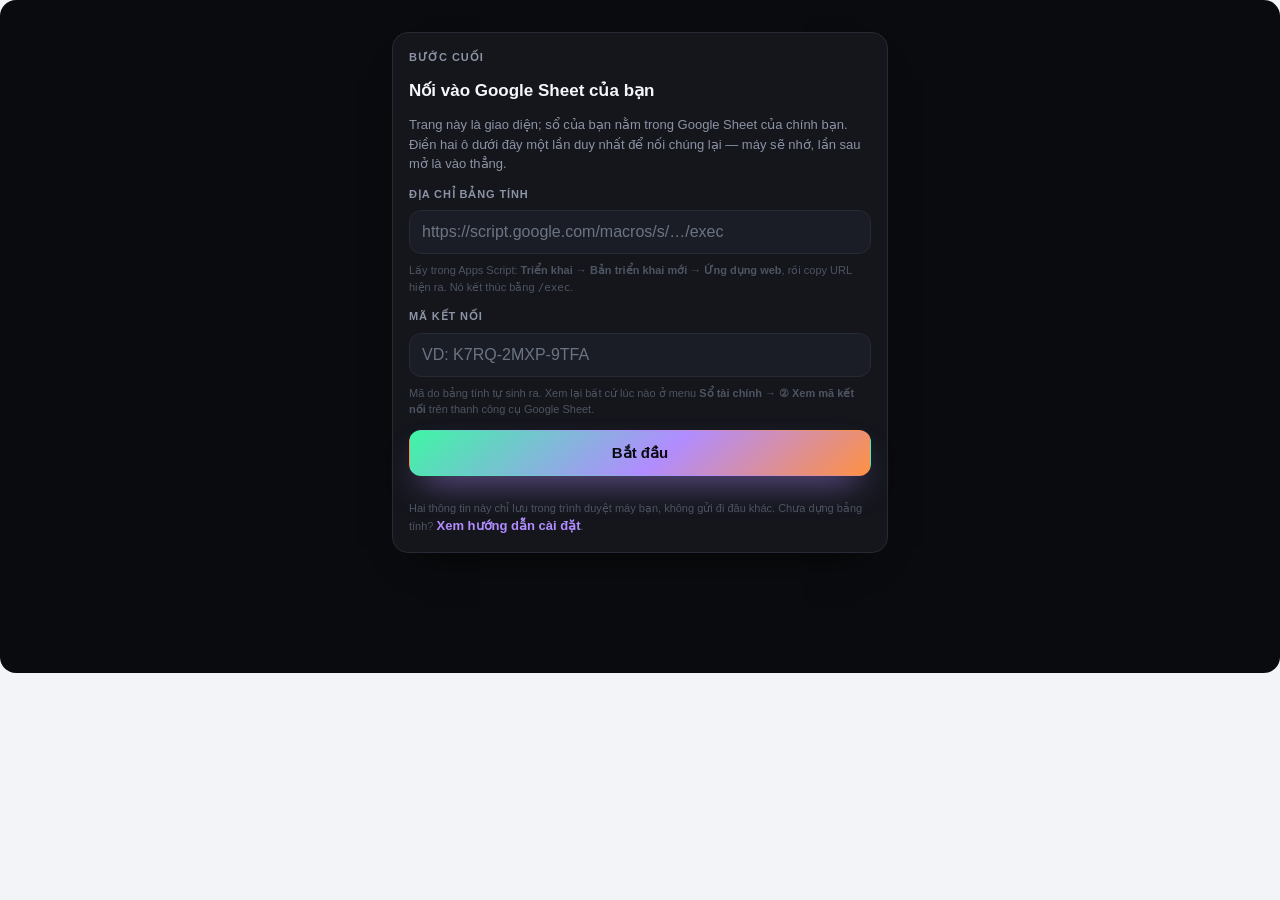
<file: index.html>
<!doctype html>
<html lang="vi">
<head>
<meta charset="utf-8">
<meta name="viewport" content="width=device-width, initial-scale=1">
<title>Sổ tài chính</title>
<!-- GitHub Pages serves this repo from its root, but the app itself lives in
     /sheet-lite/. Without this file the URL shown in Settings → Pages is a
     bare 404, which reads as "the deployment is broken". Pages can't do a
     server-side redirect, so this is the standard meta+JS stand-in, with a
     real link as the fallback if both are blocked. -->
<link rel="canonical" href="sheet-lite/">
<meta http-equiv="refresh" content="0; url=sheet-lite/">
<style>
  body {
    margin: 0; min-height: 100vh;
    display: grid; place-items: center;
    font-family: -apple-system, BlinkMacSystemFont, "Segoe UI", Roboto, sans-serif;
    background: #f4f4f2; color: #1a1d23;
  }
  @media (prefers-color-scheme: dark) { body { background: #14161a; color: #e6e8ec; } }
  .box { text-align: center; padding: 2rem; }
  a { color: #3f5175; font-weight: 600; }
  @media (prefers-color-scheme: dark) { a { color: #93a7cf; } }
</style>
</head>
<body>
  <div class="box">
    <p>Đang mở Sổ tài chính…</p>
    <p><a href="sheet-lite/">Bấm vào đây nếu trang không tự chuyển</a></p>
  </div>
  <script>location.replace("sheet-lite/");</script>
</body>
</html>
</file>
<file: sheet-lite/assets/app.css>
/* =========================================================================
   So tai chinh - design system
   -------------------------------------------------------------------------
   One column, phone first. The brand colour deliberately RECEDES so the
   semantic money colours - brick for chi, pine for thu, steel for chuyen
   khoan - are the loudest thing on screen. Every figure is set in a tabular
   monospace so columns of dong line up everywhere; prose stays in the system
   UI face, which also gives full Vietnamese diacritic coverage with no
   webfont to download.

   THEME MODEL - two independent axes, deliberately kept separate:
     data-theme   light | dark | (absent = follow the OS)
     data-palette indigo (default) | ocean | classic
   Keeping them apart is what lets someone pick "cổ điển, tối" rather than
   forcing six hand-written combinations on the user. It does mean each
   palette needs four blocks; the specificity ladder that makes those land in
   the right order is spelled out where the palettes are defined below.
   ========================================================================= */

:root {
  --font-ui: -apple-system, BlinkMacSystemFont, "Segoe UI", Roboto, "Helvetica Neue", sans-serif;
  --font-num: ui-monospace, "SF Mono", SFMono-Regular, "JetBrains Mono", Menlo, Consolas, monospace;

  --step--2: 0.6875rem;
  --step--1: 0.8125rem;
  --step-0: 0.9375rem;
  --step-1: 1.0625rem;
  --step-2: 1.375rem;
  --step-3: 1.875rem;
  --step-4: 2.5rem;

  --space-1: 0.25rem;
  --space-2: 0.5rem;
  --space-3: 0.75rem;
  --space-4: 1rem;
  --space-5: 1.5rem;
  --space-6: 2rem;

  --radius: 1rem;
  --radius-sm: 0.75rem;
  --radius-xs: 0.5rem;
  --radius-pill: 999px;

  /* Light ground: a faintly cool paper, not pure white, so dense numerals
     don't glare and a white card still separates from the page behind it. */
  --bg: #f3f4f7;
  --surface: #ffffff;
  --surface-sunk: #eef0f4;
  --ink: #12141a;
  --ink-soft: #5b6472;
  --ink-faint: #8b93a1;
  --hairline: #e3e6eb;

  --brand: #4f46e5;
  --brand-soft: #eceafe;
  --brand-ink: #4338ca;
  --on-brand: #ffffff;

  --out: #b4442e;
  --out-soft: #fceeea;
  --in: #2f6f4e;
  --in-soft: #e8f4ed;
  --transfer: #4a6b8a;
  --transfer-soft: #ecf1f6;
  --warn: #a8760f;
  --warn-soft: #fbf2df;

  /* Multi-layer and soft rather than one hard drop: a near-transparent wide
     halo under a tight contact shadow is what reads as "lifted paper" instead
     of "box with a grey edge". */
  --shadow-1: 0 1px 2px rgba(18, 20, 26, 0.04), 0 2px 8px rgba(18, 20, 26, 0.04);
  --shadow-2: 0 2px 4px rgba(18, 20, 26, 0.05), 0 8px 20px rgba(18, 20, 26, 0.07);
  --shadow-brand: 0 4px 10px rgba(79, 70, 229, 0.28), 0 12px 28px rgba(79, 70, 229, 0.2);
  --shadow-bar: 0 -1px 0 var(--hairline), 0 -8px 24px rgba(18, 20, 26, 0.06);
  --shadow-pop: 0 12px 40px rgba(18, 20, 26, 0.2);

  color-scheme: light;
}

@media (prefers-color-scheme: dark) {
  :root {
    --bg: #0f1115;
    --surface: #171a21;
    --surface-sunk: #1f232c;
    --ink: #f2f4f8;
    --ink-soft: #98a2b3;
    --ink-faint: #6f7889;
    --hairline: #2a2f3a;

    --brand: #818cf8;
    --brand-soft: #232842;
    --brand-ink: #a5b0ff;
    --on-brand: #0f1115;

    --out: #e07a5f;
    --out-soft: #2f2019;
    --in: #6bbf8a;
    --in-soft: #172a20;
    --transfer: #7fa8cf;
    --transfer-soft: #1b2430;
    --warn: #e0b34a;
    --warn-soft: #2c2413;

    --shadow-1: 0 1px 2px rgba(0, 0, 0, 0.4);
    --shadow-2: 0 2px 6px rgba(0, 0, 0, 0.45), 0 10px 24px rgba(0, 0, 0, 0.3);
    --shadow-brand: 0 4px 12px rgba(129, 140, 248, 0.3);
    --shadow-bar: 0 -1px 0 var(--hairline), 0 -8px 24px rgba(0, 0, 0, 0.35);
    --shadow-pop: 0 16px 48px rgba(0, 0, 0, 0.6);
    color-scheme: dark;
  }
}

/* The in-page toggle stamps data-theme on the root and must win over the
   media query in BOTH directions, so each theme is redefined explicitly. */
:root[data-theme="light"] {
  --bg: #f3f4f7; --surface: #ffffff; --surface-sunk: #eef0f4;
  --ink: #12141a; --ink-soft: #5b6472; --ink-faint: #8b93a1; --hairline: #e3e6eb;
  --brand: #4f46e5; --brand-soft: #eceafe; --brand-ink: #4338ca; --on-brand: #ffffff;
  --out: #b4442e; --out-soft: #fceeea; --in: #2f6f4e; --in-soft: #e8f4ed;
  --transfer: #4a6b8a; --transfer-soft: #ecf1f6; --warn: #a8760f; --warn-soft: #fbf2df;
  --shadow-1: 0 1px 2px rgba(18, 20, 26, 0.04), 0 2px 8px rgba(18, 20, 26, 0.04);
  --shadow-2: 0 2px 4px rgba(18, 20, 26, 0.05), 0 8px 20px rgba(18, 20, 26, 0.07);
  --shadow-brand: 0 4px 10px rgba(79, 70, 229, 0.28), 0 12px 28px rgba(79, 70, 229, 0.2);
  --shadow-bar: 0 -1px 0 var(--hairline), 0 -8px 24px rgba(18, 20, 26, 0.06);
  --shadow-pop: 0 12px 40px rgba(18, 20, 26, 0.2);
  color-scheme: light;
}

:root[data-theme="dark"] {
  --bg: #0f1115; --surface: #171a21; --surface-sunk: #1f232c;
  --ink: #f2f4f8; --ink-soft: #98a2b3; --ink-faint: #6f7889; --hairline: #2a2f3a;
  --brand: #818cf8; --brand-soft: #232842; --brand-ink: #a5b0ff; --on-brand: #0f1115;
  --out: #e07a5f; --out-soft: #2f2019; --in: #6bbf8a; --in-soft: #172a20;
  --transfer: #7fa8cf; --transfer-soft: #1b2430; --warn: #e0b34a; --warn-soft: #2c2413;
  --shadow-1: 0 1px 2px rgba(0, 0, 0, 0.4);
  --shadow-2: 0 2px 6px rgba(0, 0, 0, 0.45), 0 10px 24px rgba(0, 0, 0, 0.3);
  --shadow-brand: 0 4px 12px rgba(129, 140, 248, 0.3);
  --shadow-bar: 0 -1px 0 var(--hairline), 0 -8px 24px rgba(0, 0, 0, 0.35);
  --shadow-pop: 0 16px 48px rgba(0, 0, 0, 0.6);
  color-scheme: dark;
}

/* ---------------------------------------------------------------- palettes
   A palette only ever restates the BRAND family and the two page grounds -
   never the money colours, which have to mean the same thing in every skin.

   Specificity ladder, and why each rung is shaped the way it is:
     :root[data-palette=x]                     (0,2,0) - beats the plain
       :root[data-theme=light] rule above only because it comes later.
     :root[data-palette=x][data-theme=light]   (0,3,0) - needed so an
       explicitly-light page still picks up the palette when the OS is dark.
     media dark + :not([data-theme=light])     (0,3,0) - the :not both raises
       specificity above the plain dark rule AND stops a dark OS from
       overriding someone who explicitly chose light. */
:root[data-palette="ocean"],
:root[data-palette="ocean"][data-theme="light"] {
  --brand: #0e7490; --brand-soft: #e0f2f7; --brand-ink: #0b5f77; --on-brand: #ffffff;
  --bg: #f1f6f8; --surface-sunk: #e6eff3;
  --shadow-brand: 0 4px 10px rgba(14, 116, 144, 0.28), 0 12px 28px rgba(14, 116, 144, 0.18);
}

@media (prefers-color-scheme: dark) {
  :root[data-palette="ocean"]:not([data-theme="light"]) {
    --brand: #4dd0e1; --brand-soft: #10303a; --brand-ink: #7ae0ee; --on-brand: #06181d;
    --bg: #0c1418; --surface: #121c21; --surface-sunk: #17252c;
    --shadow-brand: 0 4px 12px rgba(77, 208, 225, 0.28);
  }
}

:root[data-palette="ocean"][data-theme="dark"] {
  --brand: #4dd0e1; --brand-soft: #10303a; --brand-ink: #7ae0ee; --on-brand: #06181d;
  --bg: #0c1418; --surface: #121c21; --surface-sunk: #17252c;
  --shadow-brand: 0 4px 12px rgba(77, 208, 225, 0.28);
}

/* "Cổ điển": warm paper and ink instead of cool grey - closer to a paper
   ledger than to a fintech app, which is the whole point of offering it. */
:root[data-palette="classic"],
:root[data-palette="classic"][data-theme="light"] {
  --brand: #7a5c2e; --brand-soft: #f3ece0; --brand-ink: #5e4622; --on-brand: #ffffff;
  --bg: #f6f2ea; --surface: #fffdf9; --surface-sunk: #efe9dd; --hairline: #e2dacb;
  --ink: #211d17; --ink-soft: #5f574a; --ink-faint: #8e8676;
  --shadow-brand: 0 4px 10px rgba(122, 92, 46, 0.24), 0 12px 28px rgba(122, 92, 46, 0.16);
}

@media (prefers-color-scheme: dark) {
  :root[data-palette="classic"]:not([data-theme="light"]) {
    --brand: #d4b483; --brand-soft: #2c2417; --brand-ink: #e3c99f; --on-brand: #1a1409;
    --bg: #16130f; --surface: #1e1a15; --surface-sunk: #26211a; --hairline: #332c23;
    --ink: #f2ece1; --ink-soft: #a99e8c; --ink-faint: #7d7365;
    --shadow-brand: 0 4px 12px rgba(212, 180, 131, 0.24);
  }
}

:root[data-palette="classic"][data-theme="dark"] {
  --brand: #d4b483; --brand-soft: #2c2417; --brand-ink: #e3c99f; --on-brand: #1a1409;
  --bg: #16130f; --surface: #1e1a15; --surface-sunk: #26211a; --hairline: #332c23;
  --ink: #f2ece1; --ink-soft: #a99e8c; --ink-faint: #7d7365;
  --shadow-brand: 0 4px 12px rgba(212, 180, 131, 0.24);
}

* { box-sizing: border-box; }

/* Nothing may push the page sideways. Long full-length amounts (now that
   figures are spelled out rather than abbreviated) and long category names
   are the usual culprits, and a flex child defaults to min-width:auto, which
   refuses to shrink below its content and quietly overflows the card. */
html, body { max-width: 100%; overflow-x: clip; }

html { -webkit-text-size-adjust: 100%; }

body {
  margin: 0;
  font-family: var(--font-ui);
  font-size: var(--step-0);
  line-height: 1.5;
  background: var(--bg);
  color: var(--ink);
  -webkit-font-smoothing: antialiased;
}

:focus-visible {
  outline: 2px solid var(--brand);
  outline-offset: 2px;
  border-radius: var(--radius-sm);
}

@media (prefers-reduced-motion: reduce) {
  *, *::before, *::after {
    animation-duration: 0.001ms !important;
    transition-duration: 0.001ms !important;
  }
}

.hidden { display: none !important; }

/* ------------------------------------------------------------- typography */

h1, h2, h3 { margin: 0; font-weight: 650; text-wrap: balance; }
h1 { font-size: var(--step-1); }
h2 { font-size: var(--step-0); }
h3 { font-size: var(--step--1); }
p { margin: 0; }

.eyebrow {
  font-size: var(--step--2);
  text-transform: uppercase;
  letter-spacing: 0.09em;
  font-weight: 600;
  color: var(--ink-faint);
}

.muted { color: var(--ink-soft); }
.faint { color: var(--ink-faint); }
.small { font-size: var(--step--1); }
.tiny { font-size: var(--step--2); }

/* Every figure in the app goes through .num - that's the type idea. */
.num {
  font-family: var(--font-num);
  font-variant-numeric: tabular-nums;
  letter-spacing: -0.01em;
}

.amount-out { color: var(--out); }
.amount-in { color: var(--in); }
.amount-transfer { color: var(--transfer); }

/* ------------------------------------------------------------------ shell */

.topbar {
  position: sticky;
  top: 0;
  z-index: 20;
  background: color-mix(in srgb, var(--bg) 88%, transparent);
  backdrop-filter: saturate(180%) blur(12px);
  border-bottom: 1px solid var(--hairline);
  padding: var(--space-3) var(--space-4);
  padding-top: max(var(--space-3), env(safe-area-inset-top));
}

.topbar-inner {
  max-width: 33rem;
  margin: 0 auto;
  display: flex;
  align-items: center;
  gap: var(--space-3);
}

.wordmark {
  font-weight: 700;
  font-size: var(--step-0);
  letter-spacing: -0.01em;
  white-space: nowrap;
}

.wordmark span { color: var(--brand); }

.topbar-spacer { flex: 1; }

/* The period is the app's organising idea, so it stays in the bar - but as a
   tight two-line stack, which is the only way it fits next to the wordmark
   and the theme button on a 375px phone. */
#period-chip {
  display: flex;
  flex-direction: column;
  align-items: flex-end;
  line-height: 1.15;
  text-align: right;
  min-width: 0;
}

#period-chip b { font-weight: 600; font-size: var(--step--2); color: var(--ink-soft); white-space: nowrap; }
#period-chip i { font-style: normal; }

.icon-btn {
  appearance: none;
  box-shadow: none;
  border: 1px solid var(--hairline);
  background: var(--surface);
  color: var(--ink-soft);
  width: 2rem;
  height: 2rem;
  border-radius: var(--radius-pill);
  display: grid;
  place-items: center;
  cursor: pointer;
  font-size: var(--step--1);
  padding: 0;
}

.icon-btn:hover { color: var(--ink); }

main {
  max-width: 33rem;
  margin: 0 auto;
  padding: var(--space-4);
  padding-bottom: calc(6.5rem + env(safe-area-inset-bottom));
  display: flex;
  flex-direction: column;
  gap: var(--space-3);
}

.view { display: flex; flex-direction: column; gap: var(--space-3); }

/* Tab change: a short fade with a few pixels of rise. Long enough to read as
   a transition, short enough that a fast tapper never waits on it. */
.view:not(.hidden) { animation: view-in 180ms cubic-bezier(0.22, 0.8, 0.36, 1) both; }

@keyframes view-in {
  from { opacity: 0; transform: translateY(6px); }
  to { opacity: 1; transform: none; }
}

/* --------------------------------------------------------------- bottom nav */

.tabbar {
  position: fixed;
  left: 0;
  right: 0;
  bottom: 0;
  z-index: 30;
  background: color-mix(in srgb, var(--surface) 92%, transparent);
  backdrop-filter: saturate(180%) blur(12px);
  box-shadow: var(--shadow-bar);
  padding-bottom: env(safe-area-inset-bottom);
  /* The centre action button overhangs the top edge of the bar. */
  overflow: visible;
}

.tabbar-inner {
  max-width: 33rem;
  margin: 0 auto;
  display: grid;
  grid-template-columns: repeat(5, 1fr);
  align-items: end;
}

.tab {
  appearance: none;
  box-shadow: none;
  border: 0;
  background: none;
  padding: var(--space-2) var(--space-1) var(--space-3);
  display: flex;
  flex-direction: column;
  align-items: center;
  gap: 0.15rem;
  cursor: pointer;
  color: var(--ink-faint);
  font-family: inherit;
  font-size: var(--step--2);
  font-weight: 600;
  letter-spacing: 0.01em;
  transition: color 140ms ease;
}

.tab svg { width: 1.4rem; height: 1.4rem; fill: none; stroke: currentColor; stroke-width: 1.6; stroke-linecap: round; stroke-linejoin: round; }
.tab[aria-selected="true"] { color: var(--brand); }
.tab[aria-selected="true"] svg { stroke-width: 2; }

/* The centre "Nhập" button, MoMo's quét-QR position: the action taken many
   times a day sits under the thumb and is the only raised thing in the bar. */
.tab-fab { padding-top: 0; }

.tab-fab .fab-disc {
  width: 3.25rem;
  height: 3.25rem;
  border-radius: var(--radius-pill);
  background: var(--brand);
  color: var(--on-brand);
  display: grid;
  place-items: center;
  margin-top: -1.35rem;
  margin-bottom: 0.15rem;
  box-shadow: var(--shadow-brand);
  border: 3px solid var(--surface);
  transition: transform 140ms cubic-bezier(0.22, 0.8, 0.36, 1);
}

.tab-fab svg { width: 1.6rem; height: 1.6rem; stroke-width: 2.2; }
.tab-fab:active .fab-disc { transform: scale(0.93); }
.tab-fab[aria-selected="true"] .fab-disc { transform: scale(1.04); }

/* ------------------------------------------------------------------ cards */

.card { min-width: 0; max-width: 100%; }

.card {
  background: var(--surface);
  border: 1px solid color-mix(in srgb, var(--hairline) 55%, transparent);
  border-radius: var(--radius);
  padding: var(--space-4);
  display: flex;
  flex-direction: column;
  gap: var(--space-3);
  box-shadow: var(--shadow-1);
}

.card-head {
  display: flex;
  align-items: baseline;
  justify-content: space-between;
  gap: var(--space-3);
}

.card-head .link { flex: none; }

.link {
  appearance: none;
  box-shadow: none;
  border: 0;
  background: none;
  padding: 0;
  color: var(--brand);
  font-family: inherit;
  font-size: var(--step--1);
  font-weight: 600;
  cursor: pointer;
  text-decoration: none;
}

.link:hover { text-decoration: underline; }
.link-danger { color: var(--out); }

/* -------------------------------------------------------------- hero + ribbon */

/* The one card with a tint: a barely-there wash of brand behind the balance,
   so the number the user came to see owns the top of the screen without the
   brand colour shouting over the money colours further down. */
.hero {
  gap: var(--space-4);
  background:
    linear-gradient(160deg, color-mix(in srgb, var(--brand) 9%, transparent), transparent 62%),
    var(--surface);
  box-shadow: var(--shadow-2);
}

.hero-top { display: flex; align-items: flex-start; justify-content: space-between; gap: var(--space-3); }

.hero-balance {
  font-family: var(--font-num);
  font-variant-numeric: tabular-nums;
  /* Shrinks with the viewport so a nine-digit balance plus its unit always
     stays on one line - "27.900.000" wrapping away from its "đ" reads as a
     broken layout. */
  font-size: clamp(1.6rem, 8.5vw, 2.5rem);
  font-weight: 600;
  line-height: 1.1;
  letter-spacing: -0.03em;
  white-space: nowrap;
}

.hero-balance .unit { font-size: 0.45em; font-weight: 500; color: var(--ink-soft); margin-left: 0.15em; }

.hero-sub { display: flex; gap: var(--space-3) var(--space-4); flex-wrap: wrap; }
.hero-sub > span { min-width: 0; overflow-wrap: anywhere; }

.chip {
  display: inline-flex;
  align-items: center;
  gap: 0.35rem;
  padding: 0.2rem 0.6rem;
  border-radius: var(--radius-pill);
  font-size: var(--step--2);
  font-weight: 700;
  letter-spacing: 0.02em;
  white-space: nowrap;
}

.chip-dot { width: 0.4rem; height: 0.4rem; border-radius: 50%; background: currentColor; }

.chip-nguy_hiem { background: var(--out-soft); color: var(--out); }
.chip-mong_manh { background: var(--warn-soft); color: var(--warn); }
.chip-on { background: var(--brand-soft); color: var(--brand-ink); }
.chip-vung { background: var(--in-soft); color: var(--in); }
.chip-neutral { background: var(--surface-sunk); color: var(--ink-soft); }

/* The period ribbon: two tracks sharing one horizontal scale, so "time gone"
   sits directly above "money gone" and the gap between them IS the reading.
   This is the one element unique to an app organised around a 15th-to-14th
   cycle rather than a calendar month. */
.ribbon { display: flex; flex-direction: column; gap: var(--space-2); }

.ribbon-row { display: grid; grid-template-columns: 4.5rem 1fr auto; align-items: center; gap: var(--space-3); }

.ribbon-label { font-size: var(--step--2); color: var(--ink-faint); font-weight: 600; }

.track {
  position: relative;
  height: 0.5rem;
  border-radius: var(--radius-pill);
  background: var(--surface-sunk);
  overflow: hidden;
}

.track-fill { height: 100%; border-radius: var(--radius-pill); background: var(--brand); }
.track-fill.is-time { background: var(--ink-faint); }
.track-fill.is-over { background: var(--out); }
.track-fill.is-warn { background: var(--warn); }
.track-fill.is-good { background: var(--in); }

.ribbon-value { font-family: var(--font-num); font-size: var(--step--2); color: var(--ink-soft); min-width: 2.5rem; text-align: right; }

.ribbon-note { font-size: var(--step--1); color: var(--ink-soft); }

/* ------------------------------------------------------------------ alerts */

.alert {
  display: flex;
  align-items: flex-start;
  gap: var(--space-3);
  padding: var(--space-3) var(--space-4);
  border-radius: var(--radius);
  font-size: var(--step--1);
  line-height: 1.45;
  border: 1px solid transparent;
}

.alert-danger { background: var(--out-soft); color: var(--out); border-color: color-mix(in srgb, var(--out) 22%, transparent); }
.alert-warning { background: var(--warn-soft); color: var(--warn); border-color: color-mix(in srgb, var(--warn) 22%, transparent); }
.alert p { flex: 1; font-weight: 550; }
.alert .link { color: inherit; opacity: 0.75; }

/* Severity stripe: state readable in form, not colour alone. */
.alert::before {
  content: "";
  width: 3px;
  align-self: stretch;
  border-radius: 2px;
  background: currentColor;
  flex: none;
}

/* ------------------------------------------------------------- metric grid */

/* Separate tiles rather than one hairline-divided table: each metric is its
   own independent reading, and the gaps say so. */
.metric-grid { display: grid; grid-template-columns: repeat(2, 1fr); gap: var(--space-2); }

.metric {
  background: var(--surface);
  border: 1px solid color-mix(in srgb, var(--hairline) 55%, transparent);
  border-radius: var(--radius-sm);
  box-shadow: var(--shadow-1);
  padding: var(--space-3);
  display: flex;
  flex-direction: column;
  gap: 0.15rem;
  min-height: 5.25rem;
  justify-content: center;
  min-width: 0;
}

.metric-icon {
  width: 1.75rem;
  height: 1.75rem;
  border-radius: var(--radius-xs);
  background: var(--brand-soft);
  color: var(--brand-ink);
  display: grid;
  place-items: center;
  margin-bottom: 0.15rem;
}

.metric-icon svg { width: 1rem; height: 1rem; fill: none; stroke: currentColor; stroke-width: 1.8; stroke-linecap: round; stroke-linejoin: round; }

.metric-label { font-size: var(--step--2); color: var(--ink-faint); font-weight: 600; }
.metric-value { font-family: var(--font-num); font-variant-numeric: tabular-nums; font-size: var(--step-1); font-weight: 600; letter-spacing: -0.02em; min-width: 0; overflow-wrap: anywhere; }
/* Words inside a figure slot (a unit, or a category name used as the value)
   step back out of the tabular face - only digits belong in it. */
.metric-value .u { font-family: var(--font-ui); font-size: var(--step--1); font-weight: 550; color: var(--ink-soft); margin-left: 0.25em; letter-spacing: 0; }
.metric-value .as-text { font-family: var(--font-ui); font-size: var(--step-0); letter-spacing: 0; }
.metric-note { font-size: var(--step--2); color: var(--ink-soft); }

/* ------------------------------------------------------------------- lists */

.rows { display: flex; flex-direction: column; }

/* Top-aligned, not centred: the amount must sit on the same line as the
   title it belongs to. Centring floats it between the two lines of the left
   column and it stops reading as a pair. */
.row {
  display: flex;
  align-items: flex-start;
  gap: var(--space-3);
  padding: var(--space-3) 0;
  border-bottom: 1px solid var(--hairline);
}

.row:last-child { border-bottom: 0; }
.row:first-child { padding-top: 0; }

/* A category glyph in front of every ledger line, tinted by direction: at a
   glance the list reads as shapes and colours before it reads as words. */
.row-icon {
  width: 2.25rem;
  height: 2.25rem;
  border-radius: var(--radius-xs);
  display: grid;
  place-items: center;
  flex: none;
  background: var(--surface-sunk);
  color: var(--ink-soft);
}

.row-icon svg { width: 1.15rem; height: 1.15rem; fill: none; stroke: currentColor; stroke-width: 1.7; stroke-linecap: round; stroke-linejoin: round; }
.row-icon.dir-out { background: var(--out-soft); color: var(--out); }
.row-icon.dir-in { background: var(--in-soft); color: var(--in); }
.row-icon.dir-transfer { background: var(--transfer-soft); color: var(--transfer); }

.row-main { flex: 1; min-width: 0; display: flex; flex-direction: column; gap: 0.1rem; }
.row-title { font-weight: 550; overflow: hidden; text-overflow: ellipsis; white-space: nowrap; }
.row-meta { font-size: var(--step--2); color: var(--ink-faint); overflow: hidden; text-overflow: ellipsis; white-space: nowrap; }
.row-end { text-align: right; display: flex; flex-direction: column; align-items: flex-end; gap: 0.15rem; flex: none; }
.row-amount { font-family: var(--font-num); font-variant-numeric: tabular-nums; font-weight: 650; white-space: nowrap; font-size: var(--step--1); }

.row-actions { display: flex; gap: var(--space-3); }
.row-actions .link { font-size: var(--step--2); font-weight: 600; }

.date-head {
  font-size: var(--step--2);
  text-transform: uppercase;
  letter-spacing: 0.08em;
  font-weight: 700;
  color: var(--ink-faint);
  padding: var(--space-3) 0 var(--space-1);
  border-bottom: 1px solid var(--hairline);
}

.empty { color: var(--ink-faint); font-size: var(--step--1); padding: var(--space-2) 0; }

/* ---------------------------------------------------------------- progress */

.bar-item { display: flex; flex-direction: column; gap: 0.3rem; padding: var(--space-3) 0; border-bottom: 1px solid var(--hairline); }
.bar-item:last-child { border-bottom: 0; }
.bar-item:first-child { padding-top: 0; }
.bar-top { display: flex; justify-content: space-between; align-items: baseline; gap: var(--space-2); flex-wrap: wrap; }
.bar-top > :first-child { min-width: 0; overflow-wrap: anywhere; }
.bar-figures { font-family: var(--font-num); font-variant-numeric: tabular-nums; font-size: var(--step--1); color: var(--ink-soft); white-space: nowrap; margin-left: auto; }

/* ------------------------------------------------------------------- forms */

form { display: flex; flex-direction: column; gap: var(--space-3); }

label.field { display: flex; flex-direction: column; gap: var(--space-2); }

.field-label { font-size: var(--step--2); text-transform: uppercase; letter-spacing: 0.08em; font-weight: 700; color: var(--ink-faint); }

input[type="text"], input[type="date"], input[type="number"], input[type="password"], select, textarea {
  width: 100%;
  max-width: 100%;
  font-family: inherit;
  font-size: 1rem; /* 16px keeps iOS Safari from zooming on focus */
  padding: 0.7rem 0.75rem;
  border: 1px solid var(--hairline);
  border-radius: var(--radius-sm);
  background: var(--surface);
  color: var(--ink);
  min-height: 2.75rem;
}

input:focus, select:focus, textarea:focus { border-color: var(--brand); outline: none; box-shadow: 0 0 0 3px var(--brand-soft); }

input.amount-input {
  font-family: var(--font-num);
  font-variant-numeric: tabular-nums;
  font-size: var(--step-2);
  font-weight: 600;
  letter-spacing: -0.02em;
  padding: 0.6rem 0.75rem;
}

.amount-hint { font-family: var(--font-num); font-size: var(--step--1); color: var(--ink-soft); min-height: 1.2em; }

/* The bare <button> IS the primary action, and carries the brand lift with
   it. Every variant below re-skins the background, and each one therefore
   also has to clear the shadow - doing it that way round (opt out, per
   variant) rather than with one broad :not() chain is what stops a newly
   added button class from silently inheriting a purple glow it never wanted. */
button {
  appearance: none;
  font-family: inherit;
  font-size: var(--step-0);
  font-weight: 650;
  padding: 0.8rem 1rem;
  border-radius: var(--radius-sm);
  border: 1px solid transparent;
  background: var(--brand);
  color: var(--on-brand);
  cursor: pointer;
  min-height: 2.9rem;
  box-shadow: var(--shadow-brand);
  transition: transform 100ms ease, background-color 140ms ease;
}

button:active:not(:disabled) { transform: scale(0.97); }
button:disabled { opacity: 0.5; cursor: not-allowed; transform: none; box-shadow: none; }
button.secondary { background: var(--surface); color: var(--ink); border-color: var(--hairline); box-shadow: none; }
button.secondary:hover { background: var(--surface-sunk); }
button.danger { background: var(--out); box-shadow: none; }
button.small { font-size: var(--step--1); padding: 0.45rem 0.75rem; min-height: 2.2rem; }

/* ------------------------------------------------------------ icon grid
   The category picker. A native <select> hides forty categories behind a
   tap and a scroll; a grid of icons is the thing people actually recognise
   at a glance, and it is what the brief asks for. The tree is walked one
   level at a time - parents first, then that parent's children - because a
   single flat grid of every leaf is unreadable on a phone. */

.icon-grid { display: grid; grid-template-columns: repeat(4, 1fr); gap: var(--space-2); }

.icon-tile {
  appearance: none;
  font-family: inherit;
  background: var(--surface-sunk);
  border: 1px solid transparent;
  border-radius: var(--radius-sm);
  padding: var(--space-2) 0.25rem;
  min-height: 4.25rem;
  display: flex;
  flex-direction: column;
  align-items: center;
  justify-content: flex-start;
  gap: 0.3rem;
  cursor: pointer;
  color: var(--ink-soft);
  box-shadow: none;
  text-align: center;
  min-width: 0;
}

.icon-tile .glyph {
  width: 2rem;
  height: 2rem;
  border-radius: var(--radius-pill);
  background: var(--surface);
  color: var(--brand);
  display: grid;
  place-items: center;
  flex: none;
  transition: background-color 140ms ease, color 140ms ease;
}

.icon-tile .glyph svg { width: 1.15rem; height: 1.15rem; fill: none; stroke: currentColor; stroke-width: 1.7; stroke-linecap: round; stroke-linejoin: round; }

.icon-tile .tile-name {
  font-size: 0.6875rem;
  font-weight: 600;
  line-height: 1.2;
  /* Two lines maximum: "Chuyển khoản cho gia đình" must not make one tile
     three times the height of its neighbours. */
  display: -webkit-box;
  -webkit-line-clamp: 2;
  -webkit-box-orient: vertical;
  overflow: hidden;
  overflow-wrap: anywhere;
}

.icon-tile[aria-pressed="true"] { background: var(--brand-soft); border-color: var(--brand); color: var(--brand-ink); }
.icon-tile[aria-pressed="true"] .glyph { background: var(--brand); color: var(--on-brand); }
.icon-tile.has-children .tile-name::after { content: " ›"; color: var(--ink-faint); }

.icon-grid-head { display: flex; align-items: center; justify-content: space-between; gap: var(--space-2); }
.picked-chip { display: inline-flex; align-items: center; gap: 0.35rem; font-size: var(--step--1); font-weight: 650; color: var(--brand-ink); min-width: 0; }
.picked-chip span { overflow: hidden; text-overflow: ellipsis; white-space: nowrap; }

/* ------------------------------------------------------------- plan hub */

.hub-grid { display: grid; grid-template-columns: repeat(2, 1fr); gap: var(--space-2); }

.hub-tile {
  appearance: none;
  font-family: inherit;
  text-align: left;
  background: var(--surface);
  border: 1px solid color-mix(in srgb, var(--hairline) 55%, transparent);
  border-radius: var(--radius-sm);
  box-shadow: var(--shadow-1);
  padding: var(--space-3);
  display: flex;
  flex-direction: column;
  gap: 0.2rem;
  cursor: pointer;
  color: var(--ink);
  min-height: 5.5rem;
  min-width: 0;
}

.hub-tile .glyph {
  width: 2rem; height: 2rem; border-radius: var(--radius-xs);
  background: var(--brand-soft); color: var(--brand-ink);
  display: grid; place-items: center; margin-bottom: 0.15rem;
}
.hub-tile .glyph svg { width: 1.1rem; height: 1.1rem; fill: none; stroke: currentColor; stroke-width: 1.8; stroke-linecap: round; stroke-linejoin: round; }
.hub-tile b { font-size: var(--step-0); font-weight: 650; }
.hub-tile small { font-size: var(--step--2); color: var(--ink-soft); line-height: 1.35; }

.button-row { display: flex; gap: var(--space-2); }
.button-row > * { flex: 1; }

/* Segmented control - direction picker and sub-navigation both use it. */
.segmented { display: grid; gap: var(--space-2); grid-auto-flow: column; grid-auto-columns: 1fr; }

.segmented input { position: absolute; opacity: 0; pointer-events: none; }

.segmented label {
  text-align: center;
  padding: 0.65rem 0.4rem;
  border-radius: var(--radius-sm);
  border: 1px solid var(--hairline);
  background: var(--surface);
  font-size: var(--step--1);
  font-weight: 650;
  cursor: pointer;
  user-select: none;
  color: var(--ink-soft);
}

.segmented input:focus-visible + label { outline: 2px solid var(--brand); outline-offset: 2px; }
.segmented input[value="out"]:checked + label { background: var(--out-soft); border-color: var(--out); color: var(--out); }
.segmented input[value="in"]:checked + label { background: var(--in-soft); border-color: var(--in); color: var(--in); }
.segmented input[value="transfer"]:checked + label { background: var(--transfer-soft); border-color: var(--transfer); color: var(--transfer); }

.subnav { display: flex; gap: var(--space-2); overflow-x: auto; padding-bottom: var(--space-1); scrollbar-width: none; }
.subnav::-webkit-scrollbar { display: none; }

.subnav button {
  box-shadow: none;
  flex: none;
  padding: 0.4rem 0.8rem;
  min-height: 0;
  border-radius: var(--radius-pill);
  background: var(--surface);
  border: 1px solid var(--hairline);
  color: var(--ink-soft);
  font-size: var(--step--1);
  font-weight: 600;
}

.subnav button[aria-pressed="true"] { background: var(--brand); border-color: var(--brand); color: var(--on-brand); box-shadow: var(--shadow-brand); }

/* Theme and palette pickers. The swatch IS the preview - naming a colour
   ("chàm", "cổ điển") and making the user guess is worse than showing it. */
.swatch-row { display: flex; gap: var(--space-2); flex-wrap: wrap; }

.swatch {
  appearance: none;
  font-family: inherit;
  flex: 1 1 6rem;
  min-width: 0;
  background: var(--surface);
  border: 1px solid var(--hairline);
  border-radius: var(--radius-sm);
  box-shadow: none;
  padding: var(--space-2);
  display: flex;
  align-items: center;
  gap: var(--space-2);
  cursor: pointer;
  color: var(--ink-soft);
  font-size: var(--step--1);
  font-weight: 600;
  min-height: 2.75rem;
}

.swatch .dot { width: 1.1rem; height: 1.1rem; border-radius: 50%; flex: none; border: 1px solid rgba(0, 0, 0, 0.12); }
.swatch[aria-pressed="true"] { border-color: var(--brand); background: var(--brand-soft); color: var(--brand-ink); }
.swatch span { overflow: hidden; text-overflow: ellipsis; white-space: nowrap; }

.filters { display: flex; gap: var(--space-2); flex-wrap: wrap; }
.filters button { box-shadow: none; padding: 0.3rem 0.7rem; min-height: 0; border-radius: var(--radius-pill); background: var(--surface); border: 1px solid var(--hairline); color: var(--ink-soft); font-size: var(--step--2); font-weight: 600; }
.filters button[aria-pressed="true"] { background: var(--ink); border-color: var(--ink); color: var(--bg); }

/* ------------------------------------------------------------------- panels */

.ai-panel {
  background: var(--brand-soft);
  border: 1px solid color-mix(in srgb, var(--brand) 20%, transparent);
  border-radius: var(--radius);
  padding: var(--space-3) var(--space-4);
  display: flex;
  flex-direction: column;
  gap: var(--space-2);
  font-size: var(--step--1);
  line-height: 1.5;
  color: var(--ink);
}

.ai-panel .eyebrow { color: var(--brand-ink); }

.notice {
  border-radius: var(--radius-sm);
  padding: var(--space-3);
  font-size: var(--step--1);
  line-height: 1.45;
}

.notice-ok { background: var(--in-soft); color: var(--in); }
.notice-error { background: var(--out-soft); color: var(--out); }
.notice-info { background: var(--surface-sunk); color: var(--ink-soft); }

.kv { display: flex; justify-content: space-between; gap: var(--space-3); font-size: var(--step--1); padding: 0.2rem 0; }
.kv dt { color: var(--ink-soft); min-width: 0; overflow-wrap: anywhere; }
.kv dd { margin: 0; font-family: var(--font-num); font-variant-numeric: tabular-nums; font-weight: 600; min-width: 0; text-align: right; white-space: nowrap; }

/* Free-text detail (health check reasons, not money) must wrap - "white-space:
   nowrap" on plain .kv dd is right for amounts but forces long sentences to
   overflow the card horizontally instead of wrapping. */
.kv-detail { flex-direction: column; align-items: flex-start; gap: 0.15rem; }
.kv-detail dd { text-align: left; white-space: normal; overflow-wrap: anywhere; }

.health-connection { border: 1px solid var(--hairline); border-radius: var(--radius-sm); padding: 0.625rem 0.75rem; margin-bottom: 0.625rem; display: flex; flex-direction: column; gap: 0.4rem; }
.health-connection-row { display: flex; align-items: center; justify-content: space-between; gap: 0.5rem; flex-wrap: wrap; }
.health-connection-row .tiny { min-width: 0; overflow-wrap: anywhere; }
.health-connection-actions { display: flex; gap: 0.375rem; flex: none; }
.health-connection-actions button { padding: 0.15rem 0.5rem; font-size: var(--step--2); }

.scroll-x { overflow-x: auto; }

/* ------------------------------------------------------------------ charts */

.chart { width: 100%; height: auto; display: block; overflow: visible; }
.chart .grid-line { stroke: var(--hairline); stroke-width: 1; }
.chart .zero-line { stroke: var(--ink-faint); stroke-width: 1; stroke-dasharray: 3 3; }
.chart .series { fill: none; stroke: var(--brand); stroke-width: 2; stroke-linejoin: round; stroke-linecap: round; }
.chart .series-alt { stroke: var(--out); stroke-dasharray: 4 3; }
.chart .area { fill: var(--brand); opacity: 0.1; }
.chart .endpoint { fill: var(--brand); }
.chart .tick { fill: var(--ink-faint); font-size: 9px; font-family: var(--font-num); }

/* Proportion bar: one row, segments sized by share of spend. */
.stackbar { display: flex; height: 0.75rem; border-radius: var(--radius-pill); overflow: hidden; background: var(--surface-sunk); }
.stackbar > div { min-width: 2px; }
.legend-dot { display: inline-block; width: 0.55rem; height: 0.55rem; border-radius: 50%; margin-right: 0.4rem; vertical-align: baseline; }

.sparkline { width: 100%; height: 2.5rem; display: block; }
.sparkline path { fill: none; stroke: var(--brand); stroke-width: 1.75; stroke-linejoin: round; stroke-linecap: round; }
.sparkline .spark-area { fill: var(--brand); opacity: 0.12; stroke: none; }
.sparkline .spark-end { fill: var(--brand); }

/* ------------------------------------------------------------------ dialog */

dialog {
  border: 1px solid var(--hairline);
  border-radius: var(--radius);
  background: var(--surface);
  color: var(--ink);
  padding: var(--space-4);
  width: min(30rem, calc(100vw - 2rem));
  box-shadow: var(--shadow-pop);
}

dialog::backdrop { background: rgba(10, 12, 15, 0.5); }

.dialog-head { display: flex; align-items: baseline; justify-content: space-between; gap: var(--space-3); margin-bottom: var(--space-3); }

/* --------------------------------------------------------------- utilities */

.stack { display: flex; flex-direction: column; gap: var(--space-3); }
.stack-tight { display: flex; flex-direction: column; gap: var(--space-2); }
.inline { display: flex; align-items: center; gap: var(--space-2); flex-wrap: wrap; min-width: 0; }
.inline > * { min-width: 0; }
.spread { display: flex; align-items: center; justify-content: space-between; gap: var(--space-3); flex-wrap: wrap; }
.spread > * { min-width: 0; }
.grow { flex: 1; }

@media (min-width: 34rem) {
  .metric-grid { grid-template-columns: repeat(3, 1fr); }
  .icon-grid { grid-template-columns: repeat(6, 1fr); }
  .hub-grid { grid-template-columns: repeat(3, 1fr); }
}

@media (max-width: 22.5rem) {
  main { padding: var(--space-3); }
  .card { padding: var(--space-3); }
  .metric { padding: var(--space-2); }
  .tab { font-size: 0.625rem; }
  .icon-tile { min-height: 3.9rem; padding: 0.4rem 0.15rem; }
  .icon-tile .glyph { width: 1.75rem; height: 1.75rem; }
  .icon-tile .tile-name { font-size: 0.625rem; }
}

/* =========================================================================
   Dark Neon — Nhà & Nhập (Claude Design handoff, 2026-08-04)
   -------------------------------------------------------------------------
   A genuinely separate visual language, ported from the handoff's own
   FinanceHomeNeon/FinanceAddNeon .dc.html + design tokens (colours copied
   verbatim from its README). Scoped strictly to #view-home and #view-add via
   ancestor selectors reusing the app's EXISTING classes (.card, .field,
   .segmented, .icon-tile, button...) rather than a parallel class set - this
   is what lets the override apply only inside these two views without a
   single duplicated component, and without touching Sổ/Kế hoạch/Cài đặt or
   any dialog, which all keep the v3.7 indigo system untouched.

   Deliberately always-dark, ignoring the light/dark toggle - the handoff has
   no light variant (a flat #0a0b0e background is one of its own invariants,
   "never an aggressive full-screen gradient"), so honouring the site's theme
   switch here would mean inventing a light palette the design never
   specified. The shared chrome (topbar, bottom tab bar) stays on the normal
   system since it's persistent across every tab, not owned by these two
   views alone.

   No webfonts: the handoff calls for Space Grotesk + JetBrains Mono, but
   this project's standing rule is full Vietnamese diacritic coverage with
   zero webfont downloads (see CLAUDE.md). Its own README explicitly allows
   the swap ("if you keep that constraint... the layout is built to survive
   it"), so --font-ui/--font-num are used exactly as everywhere else in the
   app. */

#view-home, #view-add, #view-list, #onboarding, .neon-plan-section {
  --neon-bg: #0a0b0e;
  --neon-surface: #14161c;
  --neon-surface-2: #1a1d25;
  --neon-surface-3: #1f2330;
  --neon-line: #262a34;
  --neon-line-soft: #1f2330;
  --neon-ink: #f4f6fa;
  --neon-ink-2: #c9d0dc;
  --neon-ink-soft: #8b93a4;
  --neon-ink-dim: #6c7484;
  --neon-ink-faint: #4d5462;
  --neon-green: #3ff5a5;
  --neon-purple: #b18cff;
  --neon-orange: #ff9142;
  --neon-red: #ff6b7a;
  --neon-gradient: linear-gradient(140deg, #3ff5a5 0%, #b18cff 55%, #ff9142 100%);
  color-scheme: dark;
}

/* Bleed to the shared shell's own edges rather than sitting as a card on the
   page background - main's centring/padding stays (so width still matches
   every other tab), but the content itself reads as its own dark surface. */
#view-home, #view-add, #view-list, #onboarding, .neon-plan-section { background: var(--neon-bg); color: var(--neon-ink); border-radius: var(--radius); padding: var(--space-4); gap: var(--space-4) !important; }
#view-home, #view-add, #view-list { margin: calc(var(--space-4) * -1); }
#onboarding { min-height: 100%; }

@media (max-width: 22.5rem) {
  #view-home, #view-add, #view-list { margin: calc(var(--space-3) * -1); padding: var(--space-3); }
  .neon-plan-section { padding: var(--space-3); }
}

#view-home .card, #view-add .card, #view-list .card, #onboarding .card, .neon-plan-section .card {
  background: var(--neon-surface);
  border-color: var(--neon-line);
  color: var(--neon-ink);
  box-shadow: 0 20px 40px -26px rgba(0, 0, 0, 0.9);
}

#view-home .muted, #view-add .muted, #view-list .muted, #onboarding .muted, .neon-plan-section .muted { color: var(--neon-ink-soft); }
#view-home .faint, #view-add .faint, #view-list .faint, #onboarding .faint, .neon-plan-section .faint { color: var(--neon-ink-faint); }
#view-home .eyebrow, #view-add .eyebrow, #view-list .eyebrow, #onboarding .eyebrow, .neon-plan-section .eyebrow { color: var(--neon-ink-soft); }
#view-home a.link, #view-add a.link, #view-list a.link, #onboarding a.link, .neon-plan-section a.link, #view-home .link, #view-add .link, #view-list .link, #onboarding .link, .neon-plan-section .link { color: var(--neon-purple); }
#view-home .amount-out, #view-add .amount-out, #view-list .amount-out, .neon-plan-section .amount-out { color: var(--neon-red); }
#view-home .amount-in, #view-add .amount-in, #view-list .amount-in, .neon-plan-section .amount-in { color: var(--neon-green); }
#view-home .amount-transfer, #view-add .amount-transfer, #view-list .amount-transfer, .neon-plan-section .amount-transfer { color: var(--neon-ink-soft); }

/* The daily AI-summary panel (#ai-daily) is the app's shared .ai-panel
   component, unstyled here until caught live: on Nhà it kept the indigo
   system's light lavender card, floating oddly on the dark background. */
#view-home .ai-panel, .neon-plan-section .ai-panel {
  background: var(--neon-surface-2); border-color: rgba(177, 140, 255, 0.3); color: var(--neon-ink);
}
#view-home .ai-panel .eyebrow, .neon-plan-section .ai-panel .eyebrow { color: var(--neon-purple); }

/* Generic buttons (first-run card's CTAs, anything not one of the bespoke
   neon components below) get the same opt-out-per-variant treatment as the
   rest of the app, just re-skinned - so nothing dropped onto these dark
   views keeps the old indigo look by accident. Every bespoke component
   further down (.neon-bell, .neon-eye, .neon-chip, .neon-today-btn,
   .neon-yesterday-btn, the two flanking quickbar buttons, and - added for
   Sổ - .neon-filter-pill,
   .neon-action-btn, .neon-ledger-row, .neon-search-clear) has to be named in
   this exclusion list too, or an ID-scoped rule like this one beats a
   same-or-fewer-class override no matter how it's written - found live
   twice now: the quickbar's "Nhập ảnh"/"Phân tích" buttons and the alert
   bell during v3.9, then every ledger row rendering as a solid gradient
   block during the Sổ rebuild, both before their classes were added here. */
#view-home button:not(.secondary):not(.link):not(.icon-btn):not(.neon-bell):not(.neon-eye):not(.neon-chip):not(.neon-today-btn):not(.neon-yesterday-btn):not(.neon-quick-action):not(.icon-tile):not(.hub-tile):not(.neon-filter-pill):not(.neon-action-btn):not(.neon-ledger-row):not(.neon-search-clear):not(.swatch):not(.neon-notif-row):not(.neon-jar-card),
#view-add button:not(.secondary):not(.link):not(.icon-btn):not(.neon-bell):not(.neon-eye):not(.neon-chip):not(.neon-today-btn):not(.neon-yesterday-btn):not(.neon-quick-action):not(.icon-tile):not(.hub-tile):not(.neon-filter-pill):not(.neon-action-btn):not(.neon-ledger-row):not(.neon-search-clear):not(.swatch):not(.neon-notif-row):not(.neon-jar-card),
#view-list button:not(.secondary):not(.link):not(.icon-btn):not(.neon-bell):not(.neon-eye):not(.neon-chip):not(.neon-today-btn):not(.neon-yesterday-btn):not(.neon-quick-action):not(.icon-tile):not(.hub-tile):not(.neon-filter-pill):not(.neon-action-btn):not(.neon-ledger-row):not(.neon-search-clear):not(.swatch):not(.neon-notif-row):not(.neon-jar-card),
#onboarding button:not(.secondary):not(.link):not(.icon-btn):not(.neon-bell):not(.neon-eye):not(.neon-chip):not(.neon-today-btn):not(.neon-yesterday-btn):not(.neon-quick-action):not(.icon-tile):not(.hub-tile):not(.neon-filter-pill):not(.neon-action-btn):not(.neon-ledger-row):not(.neon-search-clear):not(.swatch):not(.neon-notif-row):not(.neon-jar-card),
.neon-plan-section button:not(.secondary):not(.link):not(.icon-btn):not(.neon-bell):not(.neon-eye):not(.neon-chip):not(.neon-today-btn):not(.neon-yesterday-btn):not(.neon-quick-action):not(.icon-tile):not(.hub-tile):not(.neon-filter-pill):not(.neon-action-btn):not(.neon-ledger-row):not(.neon-search-clear):not(.swatch):not(.neon-notif-row):not(.neon-jar-card) {
  background: var(--neon-gradient); color: var(--neon-bg); box-shadow: 0 16px 34px -14px rgba(177, 140, 255, 0.8);
}
#view-home button.secondary, #view-add button.secondary, #view-list button.secondary, .neon-plan-section button.secondary {
  background: var(--neon-surface); border-color: var(--neon-line); color: var(--neon-ink); box-shadow: none;
}
#view-home .icon-btn, #view-add .icon-btn, #view-list .icon-btn, .neon-plan-section .icon-btn { background: var(--neon-surface); border-color: var(--neon-line); color: var(--neon-ink-soft); }

/* Alerts keep their own semantics but sit on the dark surface instead of the
   light tint cards - same information, recoloured to the neon system rather
   than looking like a mistake dropped onto a dark screen. */
#view-home .alert-danger { background: rgba(255, 107, 122, 0.12); color: var(--neon-red); border-color: rgba(255, 107, 122, 0.35); }
#view-home .alert-warning { background: rgba(255, 145, 66, 0.12); color: var(--neon-orange); border-color: rgba(255, 145, 66, 0.35); }

/* ------------------------------------------------------------- ledger (Sổ) */
/* Ported from FinanceLedgerNeon.dc.html. No back-chevron/sort-icon header
   (Sổ is a tab in this app's 5-tab shell, not a pushed screen the way the
   handoff assumed) - title + period range + count is enough context. Day-net
   totals stay in FULL VND, not the handoff's "tr/k" shorthand: v3.6 already
   established "no abbreviation anywhere" as a hard rule from the user's own
   brief, and this screen doesn't get an exception. */
.neon-search {
  height: 2.875rem; border-radius: 0.875rem; border: 1px solid var(--neon-line);
  background: var(--neon-surface); padding: 0 0.875rem; display: flex; align-items: center; gap: 0.625rem;
}
.neon-search svg { width: 0.875rem; height: 0.875rem; flex: none; fill: none; stroke: var(--neon-ink-dim); stroke-width: 2; }
.neon-search input { flex: 1; min-width: 0; border: 0; background: transparent; font-size: 0.8125rem; outline: none; color: var(--neon-ink); }
.neon-search input::placeholder { color: var(--neon-ink-dim); }
.neon-search-clear {
  flex: none; width: 1.375rem; height: 1.375rem; padding: 0; border: 0; border-radius: 999px;
  background: var(--neon-surface-3); color: var(--neon-ink-soft); font-size: 0.75rem; cursor: pointer; box-shadow: none;
}
.neon-filter-row { display: flex; gap: 0.5rem; overflow-x: auto; padding-bottom: 0.25rem; scrollbar-width: none; }
.neon-filter-row::-webkit-scrollbar { display: none; }
.neon-filter-pill {
  flex: 0 0 auto; height: 2.375rem; padding: 0 0.9375rem; border-radius: 999px; cursor: pointer;
  font-size: 0.75rem; font-weight: 700; border: 1px solid var(--neon-line); background: var(--neon-surface); color: var(--neon-ink-soft);
  box-shadow: none;
}
.neon-filter-pill[aria-pressed="true"] { border: 1.5px solid var(--neon-green); background: rgba(63, 245, 165, 0.13); color: var(--neon-green); }
.neon-filter-divider { flex: 0 0 auto; width: 1px; background: var(--neon-line); margin: 0.375rem 0.125rem; }
.neon-filter-select {
  flex: 0 0 auto; height: 2.375rem; padding: 0 1.75rem 0 0.9375rem; border-radius: 999px; border: 1px solid var(--neon-line);
  background: var(--neon-surface) url("data:image/svg+xml,%3Csvg xmlns='http://www.w3.org/2000/svg' viewBox='0 0 24 24' fill='none' stroke='%238b93a4' stroke-width='2'%3E%3Cpath d='M6 9l6 6 6-6'/%3E%3C/svg%3E") no-repeat right 0.625rem center / 0.75rem;
  color: var(--neon-ink-soft); font-size: 0.75rem; font-weight: 700; appearance: none; -webkit-appearance: none; cursor: pointer;
}
.neon-filter-select.is-active { border-color: var(--neon-purple); color: var(--neon-purple); }
.neon-summary-grid { border-radius: 1.125rem; background: var(--neon-surface); border: 1px solid var(--neon-line); padding: 0.875rem 1rem; display: grid; grid-template-columns: 1fr 1fr 1fr; gap: 0.625rem; }
.neon-summary-grid > div { min-width: 0; }
.neon-summary-label { font-size: 0.656rem; font-weight: 600; letter-spacing: 0.04em; color: var(--neon-ink-soft); }
.neon-summary-value { margin-top: 0.25rem; font-family: var(--font-num); font-variant-numeric: tabular-nums; font-size: 0.8125rem; font-weight: 700; white-space: nowrap; }

/* A money figure must never wrap mid-number, so on the narrowest phones the
   3-column grid stacks into 3 label-value rows instead of shrinking the
   font to the point of clipping a long amount. */
@media (max-width: 22.5rem) {
  .neon-summary-grid { grid-template-columns: 1fr; gap: 0.5rem; }
  .neon-summary-grid > div { display: flex; align-items: baseline; justify-content: space-between; gap: 0.75rem; }
  .neon-summary-value { margin-top: 0; }
}
.neon-day-head { display: flex; align-items: baseline; justify-content: space-between; gap: 0.625rem; padding: 0.125rem 0.125rem 0.5625rem; }
.neon-day-label { font-size: 0.75rem; font-weight: 700; color: var(--neon-ink-2); }
.neon-day-total { font-family: var(--font-num); font-variant-numeric: tabular-nums; font-size: 0.72rem; font-weight: 600; color: var(--neon-ink-dim); }
.neon-ledger-card { border-radius: 1.125rem; background: var(--neon-surface); border: 1px solid var(--neon-line); overflow: hidden; }
.neon-ledger-row {
  width: 100%; border: 0; background: transparent; padding: 0.75rem 0.875rem; display: flex; align-items: center; gap: 0.75rem;
  cursor: pointer; text-align: left; box-shadow: none; border-top: 1px solid var(--neon-line-soft);
}
.neon-ledger-card > div:first-child > .neon-ledger-row { border-top: 0; }
.neon-ledger-row-icon { flex: none; width: 2.25rem; height: 2.25rem; border-radius: 0.75rem; background: var(--neon-surface-3); display: grid; place-items: center; }
.neon-ledger-row-icon svg { width: 1.05rem; height: 1.05rem; }
.neon-ledger-row-title { font-size: 0.8125rem; font-weight: 600; color: var(--neon-ink); }
.neon-ledger-row-meta { margin-top: 0.125rem; display: flex; align-items: center; gap: 0.4375rem; font-size: 0.656rem; font-weight: 500; color: var(--neon-ink-soft); }
.neon-ledger-row-amount { flex: none; font-family: var(--font-num); font-variant-numeric: tabular-nums; font-size: 0.875rem; font-weight: 700; }
.neon-ledger-detail { padding: 0 0.875rem 0.8125rem; display: flex; flex-direction: column; gap: 0.625rem; }
.neon-ledger-detail-box { padding: 0.6875rem 0.75rem; border-radius: 0.75rem; background: var(--neon-surface-2); border: 1px solid var(--neon-line); display: flex; flex-direction: column; gap: 0.375rem; }
.neon-ledger-detail-row { display: flex; align-items: center; justify-content: space-between; gap: 0.625rem; font-size: 0.6875rem; }
.neon-ledger-detail-row dt { color: var(--neon-ink-soft); font-weight: 600; }
.neon-ledger-detail-row dd { margin: 0; font-weight: 600; }
.neon-ledger-actions { display: flex; gap: 0.5rem; }
.neon-action-btn {
  flex: 1; height: 2.5rem; border-radius: 0.75rem; font-size: 0.75rem; font-weight: 700; cursor: pointer; box-shadow: none;
}
.neon-action-edit { border: 1px solid rgba(177, 140, 255, 0.4); background: rgba(177, 140, 255, 0.1); color: var(--neon-purple); }
.neon-action-dup { border: 1px solid var(--neon-line); background: transparent; color: var(--neon-ink-soft); }
.neon-action-dup[disabled] { opacity: 0.4; cursor: not-allowed; }
.neon-action-del { border: 1px solid rgba(255, 107, 122, 0.35); background: rgba(255, 107, 122, 0.08); color: var(--neon-red); }
.neon-ledger-empty {
  border-radius: 1.25rem; background: var(--neon-surface); border: 1px dashed var(--neon-surface-3);
  padding: 1.625rem 1.25rem; display: flex; flex-direction: column; align-items: center; gap: 0.5rem; text-align: center;
}
.neon-ledger-empty-icon { width: 2.625rem; height: 2.625rem; border-radius: 0.875rem; background: var(--neon-surface-3); display: grid; place-items: center; font-size: 1.1875rem; }

/* ------------------------------------------------------------- home: header */

.neon-header { display: flex; align-items: center; justify-content: space-between; gap: var(--space-3); }
.neon-avatar {
  flex: none; width: 2.5rem; height: 2.5rem; border-radius: var(--radius-pill);
  background: var(--neon-gradient); color: var(--neon-bg);
  display: grid; place-items: center; font-weight: 700; font-size: 0.95rem;
}
.neon-greeting { font-size: 0.9375rem; font-weight: 700; letter-spacing: -0.01em; }
.neon-bell {
  position: relative; flex: none; width: 2.5rem; height: 2.5rem; border-radius: 0.875rem;
  background: var(--neon-surface); border: 1px solid var(--neon-line); color: var(--neon-ink-soft);
  display: grid; place-items: center; cursor: pointer; padding: 0; box-shadow: none;
}
.neon-bell svg { width: 1.1rem; height: 1.1rem; fill: none; stroke: currentColor; stroke-width: 1.8; }
.neon-bell .dot {
  position: absolute; top: 0.5rem; right: 0.55rem; width: 0.44rem; height: 0.44rem;
  border-radius: 999px; background: var(--neon-orange); box-shadow: 0 0 8px var(--neon-orange);
}

/* --------------------------------------------------------- home: net worth */

.neon-networth-label { display: flex; align-items: center; gap: 0.55rem; font-size: 0.75rem; font-weight: 600; letter-spacing: 0.06em; color: var(--neon-ink-soft); }
.neon-eye {
  width: 1.5rem; height: 1.5rem; padding: 0; border-radius: 999px; border: 1px solid var(--neon-line);
  background: var(--neon-surface); color: var(--neon-ink-soft); font-size: 0.7rem; box-shadow: none;
  display: grid; place-items: center; cursor: pointer; min-height: 0;
}
.neon-networth-row { margin-top: 0.45rem; display: flex; align-items: flex-end; gap: 0.75rem; flex-wrap: wrap; }
.neon-networth-amount {
  font-family: var(--font-num); font-variant-numeric: tabular-nums; font-size: clamp(1.7rem, 8vw, 2.375rem);
  line-height: 1; font-weight: 700; letter-spacing: -0.035em; color: var(--neon-ink);
}
.neon-delta {
  display: inline-flex; align-items: center; gap: 0.3rem; height: 1.625rem; padding: 0 0.65rem;
  border-radius: 999px; background: rgba(63, 245, 165, 0.12); border: 1px solid rgba(63, 245, 165, 0.35);
  color: var(--neon-green); font-family: var(--font-num); font-size: 0.75rem; font-weight: 700; margin-bottom: 0.15rem;
}

/* -------------------------------------------------------- home: carousel */

.neon-carousel { display: flex; gap: var(--space-3); overflow-x: auto; padding: 0.15rem 0 0.25rem; scrollbar-width: none; scroll-snap-type: x mandatory; }
.neon-carousel::-webkit-scrollbar { display: none; }
.neon-carousel-card {
  scroll-snap-align: start; flex: 0 0 14.5rem; border-radius: 1.25rem; padding: 1rem;
  background: linear-gradient(160deg, var(--tint) 0%, var(--neon-surface) 70%);
  border: 1px solid var(--tint-border); box-shadow: 0 18px 36px -22px var(--tint-shadow);
}
.neon-carousel-head { display: flex; align-items: center; justify-content: space-between; }
.neon-carousel-label { font-size: 0.72rem; font-weight: 600; letter-spacing: 0.04em; color: var(--accent); }
.neon-carousel-dot { width: 0.44rem; height: 0.44rem; border-radius: 999px; background: var(--accent); box-shadow: 0 0 8px var(--accent); }
.neon-carousel-total { margin-top: 0.75rem; font-family: var(--font-num); font-variant-numeric: tabular-nums; font-size: 1.375rem; font-weight: 700; letter-spacing: -0.02em; }
.neon-carousel-rows { margin-top: 0.75rem; display: flex; flex-direction: column; gap: 0.5rem; }
.neon-carousel-row { display: flex; align-items: center; justify-content: space-between; gap: 0.5rem; }
.neon-carousel-row-name { display: flex; align-items: center; gap: 0.5rem; min-width: 0; font-size: 0.78rem; font-weight: 500; color: var(--neon-ink-2); }
.neon-mono-tile {
  flex: none; width: 1.5rem; height: 1.5rem; border-radius: 0.5rem; background: var(--tint);
  color: var(--accent); display: grid; place-items: center; font-size: 0.6rem; font-weight: 700;
}
.neon-carousel-row-amount { font-family: var(--font-num); font-variant-numeric: tabular-nums; font-size: 0.78rem; font-weight: 500; color: var(--neon-ink-soft); }

/* ---------------------------------------------------- home: quick actions */

.neon-quickbar {
  border-radius: 1.375rem; background: var(--neon-surface); border: 1px solid var(--neon-line);
  padding: 0.75rem; display: grid; grid-template-columns: 1fr auto 1fr; align-items: center; gap: 0.625rem;
  box-shadow: 0 20px 40px -26px rgba(0, 0, 0, 0.9);
}
.neon-quickbar button {
  border: 0; background: transparent; box-shadow: none; padding: 0.5rem 0; cursor: pointer;
  display: flex; flex-direction: column; align-items: center; gap: 0.4rem; min-height: 2.75rem; min-width: 0;
  color: var(--neon-ink-2); font-size: 0.72rem; font-weight: 600;
}
.neon-quickbar button svg { width: 1.35rem; height: 1.35rem; fill: none; stroke: currentColor; stroke-width: 1.8; }
.neon-quickbar .fab {
  width: 4rem; height: 4rem; border-radius: 999px; background: var(--neon-gradient); color: var(--neon-bg);
  font-size: 1.9rem; font-weight: 500; display: grid; place-items: center;
  box-shadow: 0 0 0 5px var(--neon-bg), 0 14px 30px -8px rgba(177, 140, 255, 0.75);
}

/* ------------------------------------------------------- home: subscriptions */

.neon-subs-strip { display: flex; gap: 0.625rem; overflow-x: auto; padding: 0.15rem 0 0.25rem; scrollbar-width: none; }
.neon-subs-strip::-webkit-scrollbar { display: none; }
.neon-sub-card { flex: 0 0 8.625rem; border-radius: 1.125rem; background: var(--neon-surface); border: 1px solid var(--neon-line); padding: 0.8rem; }
.neon-sub-due {
  display: inline-flex; align-items: center; height: 1.25rem; padding: 0 0.45rem; border-radius: 999px;
  font-family: var(--font-num); font-size: 0.66rem; font-weight: 700;
}
.neon-sub-name { margin-top: 0.7rem; font-size: 0.8125rem; font-weight: 600; }
.neon-sub-amount { margin-top: 0.2rem; font-family: var(--font-num); font-variant-numeric: tabular-nums; font-size: 0.875rem; font-weight: 700; }
.neon-sub-bar { margin-top: 0.55rem; height: 0.25rem; border-radius: 999px; background: var(--neon-surface-3); overflow: hidden; }
.neon-sub-bar > div { height: 100%; border-radius: 999px; }

/* --------------------------------------------------------- home: cash flow */

.neon-cashflow-head { display: flex; align-items: flex-start; justify-content: space-between; gap: 0.875rem; }
.neon-cashflow-budget { margin-top: 0.25rem; font-size: 0.72rem; color: var(--neon-ink-soft); font-weight: 500; }
.neon-cashflow-spent { margin-top: 0.75rem; font-family: var(--font-num); font-variant-numeric: tabular-nums; font-size: 1.25rem; font-weight: 700; }
.neon-status-pill {
  margin-top: 0.6rem; display: inline-flex; align-items: center; gap: 0.375rem; height: 1.625rem;
  padding: 0 0.7rem; border-radius: 999px; font-size: 0.72rem; font-weight: 700;
}
.neon-status-pill .dot { width: 0.375rem; height: 0.375rem; border-radius: 999px; background: currentColor; }
.neon-donut-wrap { flex: none; position: relative; width: 6rem; height: 6rem; }
.neon-donut-wrap svg { display: block; transform: rotate(-90deg); }
.neon-donut-hole { position: absolute; inset: 0; display: flex; flex-direction: column; align-items: center; justify-content: center; gap: 0.06rem; }
.neon-donut-pct { font-family: var(--font-num); font-variant-numeric: tabular-nums; font-size: 1.3125rem; font-weight: 700; }
.neon-donut-label { font-size: 0.59rem; font-weight: 600; color: var(--neon-ink-soft); letter-spacing: 0.04em; }
.neon-week { margin-top: 1rem; padding-top: 0.875rem; border-top: 1px solid var(--neon-line); display: flex; align-items: flex-end; justify-content: space-between; gap: 0.375rem; height: 3.5rem; }
.neon-week-col { flex: 1; display: flex; flex-direction: column; align-items: center; gap: 0.375rem; }
.neon-week-bar { width: 100%; max-width: 1.375rem; border-radius: 0.3rem; }
.neon-week-day { font-family: var(--font-num); font-size: 0.59rem; font-weight: 600; color: var(--neon-ink-soft); }

/* ------------------------------------------------------------ home: recent */

.neon-recent-row {
  border-radius: 1rem; background: var(--neon-surface); border: 1px solid var(--neon-line);
  padding: 0.75rem 0.875rem; display: flex; align-items: center; gap: 0.75rem;
}
.neon-recent-icon {
  flex: none; width: 2.375rem; height: 2.375rem; border-radius: 0.75rem; background: var(--neon-surface-3);
  color: var(--neon-ink-2); display: grid; place-items: center;
}
.neon-recent-icon svg { width: 1.1rem; height: 1.1rem; fill: none; stroke: currentColor; stroke-width: 1.7; }
.neon-recent-title { font-size: 0.84rem; font-weight: 600; overflow: hidden; text-overflow: ellipsis; white-space: nowrap; }
.neon-recent-meta { margin-top: 0.15rem; display: flex; align-items: center; gap: 0.4rem; font-size: 0.6875rem; color: var(--neon-ink-soft); font-weight: 500; overflow: hidden; text-overflow: ellipsis; white-space: nowrap; }
.neon-recent-amount { flex: none; font-family: var(--font-num); font-variant-numeric: tabular-nums; font-size: 0.9rem; font-weight: 700; }

/* ============================================================ add screen */

#view-add .field-label { color: var(--neon-ink-soft); }

.neon-hero {
  border-radius: 1.5rem; padding: 1.25rem 1.125rem; display: flex; flex-direction: column; align-items: center;
  background: linear-gradient(160deg, var(--tint) 0%, var(--neon-surface) 72%); border: 1px solid var(--tint-border);
}
.neon-hero-label { font-size: 0.72rem; font-weight: 700; letter-spacing: 0.08em; color: var(--accent); }
.neon-hero input {
  margin-top: 0.5rem; width: 100%; border: 0; background: transparent; text-align: center;
  font-family: var(--font-num); font-variant-numeric: tabular-nums; font-size: clamp(1.9rem, 11vw, 2.875rem);
  font-weight: 700; letter-spacing: -0.04em; outline: none; padding: 0; min-height: 0; color: var(--accent);
}
.neon-hero-echo { margin-top: 0.375rem; min-height: 1.2rem; font-family: var(--font-num); font-variant-numeric: tabular-nums; font-size: 0.875rem; font-weight: 700; color: var(--neon-ink); }
.neon-hero-hint { margin-top: 0.375rem; font-size: 0.72rem; color: var(--neon-ink-soft); font-weight: 500; }
.neon-hero-hint b { font-family: var(--font-num); font-weight: 600; color: var(--neon-ink-2); }

/* Type pills reuse .segmented's grid but every visual is redrawn. */
#view-add .segmented { gap: 0.5rem; }
#view-add .segmented label {
  height: 3.25rem; border-radius: 999px; background: var(--neon-surface); border: 1px solid var(--neon-line);
  color: var(--neon-ink-soft); font-size: 0.906rem; font-weight: 700;
}
#view-add .segmented input[value="out"]:checked + label { background: rgba(255, 107, 122, 0.14); border-color: var(--neon-red); color: var(--neon-red); box-shadow: 0 10px 26px -14px rgba(255, 107, 122, 0.9); }
#view-add .segmented input[value="in"]:checked + label { background: rgba(63, 245, 165, 0.14); border-color: var(--neon-green); color: var(--neon-green); box-shadow: 0 10px 26px -14px rgba(63, 245, 165, 0.9); }
#view-add .segmented input[value="transfer"]:checked + label { background: rgba(177, 140, 255, 0.14); border-color: var(--neon-purple); color: var(--neon-purple); box-shadow: 0 10px 26px -14px rgba(177, 140, 255, 0.9); }

/* Category grid reuses .icon-tile, recoloured; selected tile takes the
   current transaction type's accent (set via --accent/--tint on the grid). */
#view-add .icon-grid-head .field-label { color: var(--neon-ink); font-weight: 700; font-size: 0.844rem; text-transform: none; letter-spacing: 0; }
#view-add .icon-tile { background: var(--neon-surface); border-color: var(--neon-line); color: var(--neon-ink-soft); }
#view-add .icon-tile .glyph { background: var(--neon-surface-3); color: var(--neon-ink-2); }
#view-add .icon-tile[aria-pressed="true"] { border-color: var(--accent); background: var(--tint); box-shadow: 0 10px 24px -14px var(--tint-shadow); }
#view-add .icon-tile[aria-pressed="true"] .glyph { background: var(--tint); color: var(--accent); }
#view-add .icon-tile[aria-pressed="true"] .tile-name { color: var(--neon-ink); }
#view-add .picked-chip { color: var(--accent); }

/* Account / destination chip rows - horizontally scrolling pills, replacing
   the old <select>. Selected chip takes the transaction type's accent (source
   row) or is always purple (destination row, transfer only). */
.neon-chip-row { display: flex; gap: 0.5rem; overflow-x: auto; padding-bottom: 0.25rem; scrollbar-width: none; }
.neon-chip-row::-webkit-scrollbar { display: none; }
.neon-chip {
  flex: none; height: 2.75rem; padding: 0 1rem; border-radius: 999px; cursor: pointer;
  font-size: 0.78rem; font-weight: 700; background: var(--neon-surface); border: 1px solid var(--neon-line);
  color: var(--neon-ink-soft); box-shadow: none; min-height: 0;
}
.neon-chip[aria-pressed="true"] { border-color: var(--accent); background: var(--tint); color: var(--accent); }
.neon-chip.is-dest[aria-pressed="true"] { border-color: var(--neon-purple); background: rgba(177, 140, 255, 0.12); color: var(--neon-purple); }

#view-add input[type="text"], #view-add input[type="date"] {
  height: 3.25rem; border-radius: 1rem; border: 1px solid var(--neon-line); background: var(--neon-surface);
  color: var(--neon-ink); min-height: 0;
}
#view-add input[type="text"]::placeholder { color: var(--neon-ink-dim); }

/* Wraps to two rows once three items - the date box plus both quick-date
   buttons - no longer fit on one line (320px). The date box takes the full
   first row on its own (flex-basis 100%) rather than shrinking to whatever
   is left, which is what caused it to visibly collide with the "Hôm nay"
   button's text at narrow widths. */
.neon-date-row { display: flex; flex-wrap: wrap; align-items: center; gap: 0.5rem; }
.neon-date-field {
  flex: 1 1 100%; height: 3.25rem; border-radius: 1rem; border: 1px solid var(--neon-line); background: var(--neon-surface);
  padding: 0 1rem; display: flex; align-items: center; gap: 0.5rem;
}
.neon-date-field-label { font-size: 0.75rem; font-weight: 600; color: var(--neon-ink-soft); flex: none; }
/* #view-add's generic input[type="date"] rule (above) already draws its own
   border/background/height - both would nest visibly ("box in a box") if
   this weren't scoped specifically enough to win. Needs to match that rule's
   #view-add + type-selector specificity, so it's written with the same
   #view-add prefix rather than as a bare descendant selector. */
#view-add .neon-date-field input[type="date"] {
  flex: 1; height: auto; border: 0; background: transparent; padding: 0; margin: 0; min-height: 0;
  font-family: var(--font-num); font-variant-numeric: tabular-nums; font-size: 0.844rem; font-weight: 700;
  color: var(--neon-ink); text-align: right;
}
/* WebKit's default calendar-icon indicator renders near-black, invisible on
   this dark surface - inverting it keeps the browser's OWN native picker
   trigger as the tap target, guaranteed interactive, rather than a
   custom-drawn icon sitting over a separately hit-tested invisible input
   (the previous design, which is what a real device reported trouble with). */
.neon-date-field input[type="date"]::-webkit-calendar-picker-indicator { filter: invert(1) opacity(0.6); cursor: pointer; }
#view-add .neon-today-btn, #view-add .neon-yesterday-btn {
  height: 3.25rem; padding: 0 0.75rem; border-radius: 1rem; font-size: 0.78rem; font-weight: 700;
  box-shadow: none; min-height: 0; flex: 1; border: 1px solid var(--neon-line); background: var(--neon-surface); color: var(--neon-ink-soft);
}
/* Whichever one matches the field's current value lights up green - neither
   is hardcoded "always on". Previously "Hôm nay" was always green regardless
   of the actual selected date, which read as if today were permanently
   selected even after picking "Hôm qua" or a date from the calendar. */
#view-add .neon-today-btn[aria-pressed="true"], #view-add .neon-yesterday-btn[aria-pressed="true"] {
  border-color: rgba(63, 245, 165, 0.4); background: rgba(63, 245, 165, 0.1); color: var(--neon-green);
}

.neon-nudge {
  border-radius: 1.125rem; border: 1px solid rgba(255, 145, 66, 0.4); background: rgba(255, 145, 66, 0.08);
  padding: 0.875rem 0.94rem; display: flex; align-items: center; gap: 0.75rem; color: var(--neon-ink); cursor: pointer;
}
.neon-nudge-icon { flex: none; width: 2.125rem; height: 2.125rem; border-radius: 0.7rem; background: rgba(255, 145, 66, 0.16); display: grid; place-items: center; }
.neon-nudge-icon svg { width: 1.05rem; height: 1.05rem; fill: none; stroke: var(--neon-orange); stroke-width: 1.8; }
.neon-nudge-text { flex: 1; font-size: 0.78rem; line-height: 1.4; color: var(--neon-ink-2); }
.neon-nudge-text b { font-weight: 700; color: var(--neon-ink); }
.neon-nudge-arrow { font-weight: 700; color: var(--neon-orange); }

#view-add #tx-save {
  margin-top: 0.125rem; height: 3.625rem; border-radius: 1.125rem; background: var(--neon-gradient);
  color: var(--neon-bg); font-size: 1rem; box-shadow: 0 16px 34px -14px rgba(177, 140, 255, 0.8);
}

#view-add .card-head h2, #view-add h1 { color: var(--neon-ink); }
.neon-plan-section .card-head h2, .neon-plan-section h1, .neon-plan-section h2 { color: var(--neon-ink); }

/* --------------------------------------------------------- import (Nhập ảnh) */
/* Ported from FinanceImportNeon.dc.html. Lives inside #view-add's existing
   "Nhập từ ảnh" card (it was never its own tab/screen), so the card chrome,
   .field-label and .segmented direction toggle are already neon via the
   rules above - only the review-list markup itself needed new classes.

   Two things the handoff shows that this app's real data can't back up
   honestly, and which are deliberately NOT reproduced: a per-field
   confidence percentage (Code.gs's analyze_image returns amount/direction/
   note/category_id only, no per-field score) and a "possible duplicate of
   an existing ledger entry" banner (dedupe here is by external_ref at save
   time, silent and after the fact - there is no live comparison against the
   ledger during review to word a banner around). Inventing either would be
   exactly the kind of fabricated-looking-precise data this project's own
   "real data only" rule (see CLAUDE.md's v3.9 notes) exists to avoid. */
#view-add select {
  height: 2.75rem; border-radius: 0.875rem; border: 1px solid var(--neon-line); background: var(--neon-surface);
  color: var(--neon-ink); font-size: 0.8125rem; padding: 0 0.75rem;
}
#view-add .notice { border-radius: 0.875rem; }
#view-add .notice-info { background: var(--neon-surface); color: var(--neon-ink-soft); border: 1px solid var(--neon-line); }
#view-add .notice-ok { background: rgba(63, 245, 165, 0.1); color: var(--neon-green); border: 1px solid rgba(63, 245, 165, 0.3); }
#view-add .notice-error { background: rgba(255, 107, 122, 0.1); color: var(--neon-red); border: 1px solid rgba(255, 107, 122, 0.3); }

.neon-import-reading {
  border-radius: 1.25rem; background: var(--neon-surface); border: 1px solid var(--neon-line); padding: 0.9375rem;
  display: flex; flex-direction: column; gap: 0.8125rem;
}
.neon-import-reading-head { display: flex; align-items: center; gap: 0.5625rem; }
.neon-ai-badge {
  flex: none; display: inline-flex; align-items: center; height: 1.25rem; padding: 0 0.5rem; border-radius: 999px;
  background: var(--neon-green); color: var(--neon-bg); font-size: 0.625rem; font-weight: 700; letter-spacing: 0.08em;
}
.neon-import-reading-stage { font-size: 0.75rem; font-weight: 600; color: var(--neon-ink-2); }
.neon-import-reading-count { margin-left: auto; font-family: var(--font-num); font-variant-numeric: tabular-nums; font-size: 0.6875rem; font-weight: 700; color: var(--neon-green); }
.neon-shimmer-bar { height: 0.6875rem; border-radius: 0.3125rem; background: var(--neon-surface-3); animation: neon-shimmer 1.4s ease-in-out infinite; }
@keyframes neon-shimmer { 0% { opacity: 0.35; } 50% { opacity: 0.85; } 100% { opacity: 0.35; } }
@media (prefers-reduced-motion: reduce) { .neon-shimmer-bar { animation: none; opacity: 0.6; } }

.neon-import-card {
  border-radius: 1.125rem; background: var(--neon-surface); border: 1px solid var(--neon-line);
  padding: 0.9375rem; display: flex; flex-direction: column; gap: 0.625rem;
}
/* flex-wrap because the English "Expense"/"Income" pill labels are wider
   than "Chi"/"Thu" - at 320px the segmented control needs to drop to its
   own line rather than push 6px past the viewport edge. */
.neon-import-card-head { display: flex; align-items: center; justify-content: space-between; gap: 0.625rem; flex-wrap: wrap; row-gap: 0.5rem; }
.neon-import-card-head .segmented { flex: 0 0 auto; width: auto; }
.neon-import-use { display: flex; align-items: center; gap: 0.5rem; font-size: 0.8125rem; font-weight: 700; }
.neon-import-use input[type="checkbox"] { width: 1.125rem; height: 1.125rem; min-height: 0; accent-color: var(--neon-green); }
.neon-import-field-label { font-size: 0.656rem; font-weight: 600; letter-spacing: 0.04em; color: var(--neon-ink-dim); margin-bottom: 0.25rem; display: block; }

/* --------------------------------------------------- kế hoạch: neon sections */
/* .neon-plan-section wraps just the section BODY (Phân tích/Ngân sách/Dự
   báo) - the subnav chip row and planHeader stay on the original light
   system, same "light system chrome over dark content" pattern already
   proven by the topbar/tabbar on Nhà/Nhập. Sự kiện/Nguồn thu/Định kỳ have
   no corresponding screen in the handoff at all, so they're genuinely never
   converted, not just not-yet-converted - don't add them to
   App.PLAN_NEON_SECTIONS without a real design to build from. */
.neon-analytics-hero {
  border-radius: 1.375rem; padding: 1.125rem; background: linear-gradient(160deg, rgba(177, 140, 255, 0.14) 0%, var(--neon-surface) 68%);
  border: 1px solid rgba(177, 140, 255, 0.26);
}
.neon-analytics-hero-label { font-size: 0.72rem; font-weight: 600; letter-spacing: 0.05em; color: var(--neon-ink-soft); }
.neon-analytics-hero-amount { margin-top: 0.4375rem; font-family: var(--font-num); font-variant-numeric: tabular-nums; font-size: 2rem; font-weight: 700; letter-spacing: -0.02em; }
.neon-analytics-chart { margin-top: 1.125rem; display: flex; align-items: flex-end; justify-content: space-between; gap: 0.5625rem; height: 8.25rem; }
.neon-analytics-bar-col { flex: 1; display: flex; flex-direction: column; align-items: center; gap: 0.5rem; height: 100%; }
.neon-analytics-bar-pair { flex: 1; width: 100%; display: flex; align-items: flex-end; justify-content: center; gap: 0.1875rem; }
.neon-analytics-bar { width: 0.5625rem; border-radius: 0.25rem 0.25rem 0.125rem 0.125rem; }

.neon-jar-card { border-radius: 1.125rem; background: var(--neon-surface); color: var(--neon-ink); border: 1px solid var(--neon-line); padding: 0.875rem 0.9375rem; box-shadow: none; width: 100%; }
.neon-jar-card.is-near { border-color: rgba(255, 145, 66, 0.3); }
.neon-jar-card.is-over { border-color: rgba(255, 107, 122, 0.35); }
.neon-plan-section .field-label { color: var(--neon-ink-soft); }
.neon-plan-section input[type="text"], .neon-plan-section input[type="date"], .neon-plan-section select {
  background: var(--neon-surface-2); border: 1px solid var(--neon-line); color: var(--neon-ink);
}
.neon-plan-section input[type="text"]::placeholder { color: var(--neon-ink-dim); }
.neon-plan-section .chart .grid-line { stroke: var(--neon-line); }
.neon-plan-section .chart .zero-line { stroke: var(--neon-ink-faint); }
.neon-plan-section .chart .series { stroke: var(--neon-purple); }
.neon-plan-section .chart .series-alt { stroke: var(--neon-ink-faint); stroke-dasharray: 4 4; }
.neon-plan-section .chart .area { fill: var(--neon-purple); }
.neon-plan-section .chart .endpoint { fill: var(--neon-purple); }
.neon-plan-section .chart .tick { fill: var(--neon-ink-dim); }
.neon-plan-section .kv dt { color: var(--neon-ink-soft); }
.neon-plan-section .kv dd { color: var(--neon-ink); }
.neon-plan-section .health-connection { border-color: var(--neon-line); background: var(--neon-surface); }
.neon-plan-section .notice { border-radius: 0.875rem; }
.neon-plan-section .notice-info { background: var(--neon-surface); color: var(--neon-ink-soft); border: 1px solid var(--neon-line); }
.neon-plan-section .notice-ok { background: rgba(63, 245, 165, 0.1); color: var(--neon-green); border: 1px solid rgba(63, 245, 165, 0.3); }
.neon-plan-section .notice-error { background: rgba(255, 107, 122, 0.1); color: var(--neon-red); border: 1px solid rgba(255, 107, 122, 0.3); }

.neon-vault-hero {
  border-radius: 1.5rem; padding: 1.25rem; background: linear-gradient(160deg, rgba(63, 245, 165, 0.12) 0%, var(--neon-surface) 70%);
  border: 1px solid rgba(63, 245, 165, 0.26);
}

/* ------------------------------------------------------------ settings */
/* .swatch (theme/palette/language pickers) is a <button>, so without this it
   falls into the same gradient-by-default trap as every other bespoke
   component here - it's in the exclusion list above AND needs its own
   dark-surface look, same two-part fix as .neon-ledger-row and .neon-chip. */
.neon-plan-section .swatch {
  background: var(--neon-surface); border-color: var(--neon-line); color: var(--neon-ink-soft); box-shadow: none;
}
.neon-plan-section .swatch[aria-pressed="true"] { border-color: var(--neon-green); background: rgba(63, 245, 165, 0.12); color: var(--neon-green); }
.neon-plan-section .row { border-color: var(--neon-line); }
.neon-plan-section .row-icon { background: var(--neon-surface-3); color: var(--neon-ink-2); }
.neon-plan-section .row-meta { color: var(--neon-ink-soft); }

/* ------------------------------------------------------------ onboarding */
/* The connection-setup screen (URL + token) IS this app's real "first run" -
   there's no separate tutorial step before it, unlike the handoff's fictional
   4-step wallet-picker/period-day-picker/promises flow, which assumes
   features (bank "connections", a period-day setter) this app doesn't have.
   Reskinned as the honest substitute rather than building that fiction. */
#onboarding .field-label { color: var(--neon-ink-soft); }
#onboarding input[type="text"], #onboarding input[type="password"] {
  background: var(--neon-surface-2); border: 1px solid var(--neon-line); color: var(--neon-ink);
}
#onboarding input::placeholder { color: var(--neon-ink-dim); }
#onboarding h1 { color: var(--neon-ink); }
#onboarding .notice { border-radius: 0.875rem; }
#onboarding .notice-info { background: var(--neon-surface); color: var(--neon-ink-soft); border: 1px solid var(--neon-line); }
#onboarding .notice-error { background: rgba(255, 107, 122, 0.1); color: var(--neon-red); border: 1px solid rgba(255, 107, 122, 0.3); }
#onboarding .notice-ok { background: rgba(63, 245, 165, 0.1); color: var(--neon-green); border: 1px solid rgba(63, 245, 165, 0.3); }

/* ------------------------------------------------------------ notifications */
.neon-notif-row {
  position: relative; width: 100%; text-align: left; border-radius: 1.125rem; border: 1px solid var(--neon-line);
  background: var(--neon-surface); color: var(--neon-ink); padding: 0.8125rem 0.9375rem; display: flex; align-items: flex-start; gap: 0.75rem;
  cursor: pointer; box-shadow: none;
}
.neon-notif-row.is-read { opacity: 0.55; }
.neon-notif-dot {
  position: absolute; top: 0.75rem; right: 0.75rem; width: 0.4375rem; height: 0.4375rem; border-radius: 999px;
  box-shadow: 0 0 8px currentColor;
}
</file>
